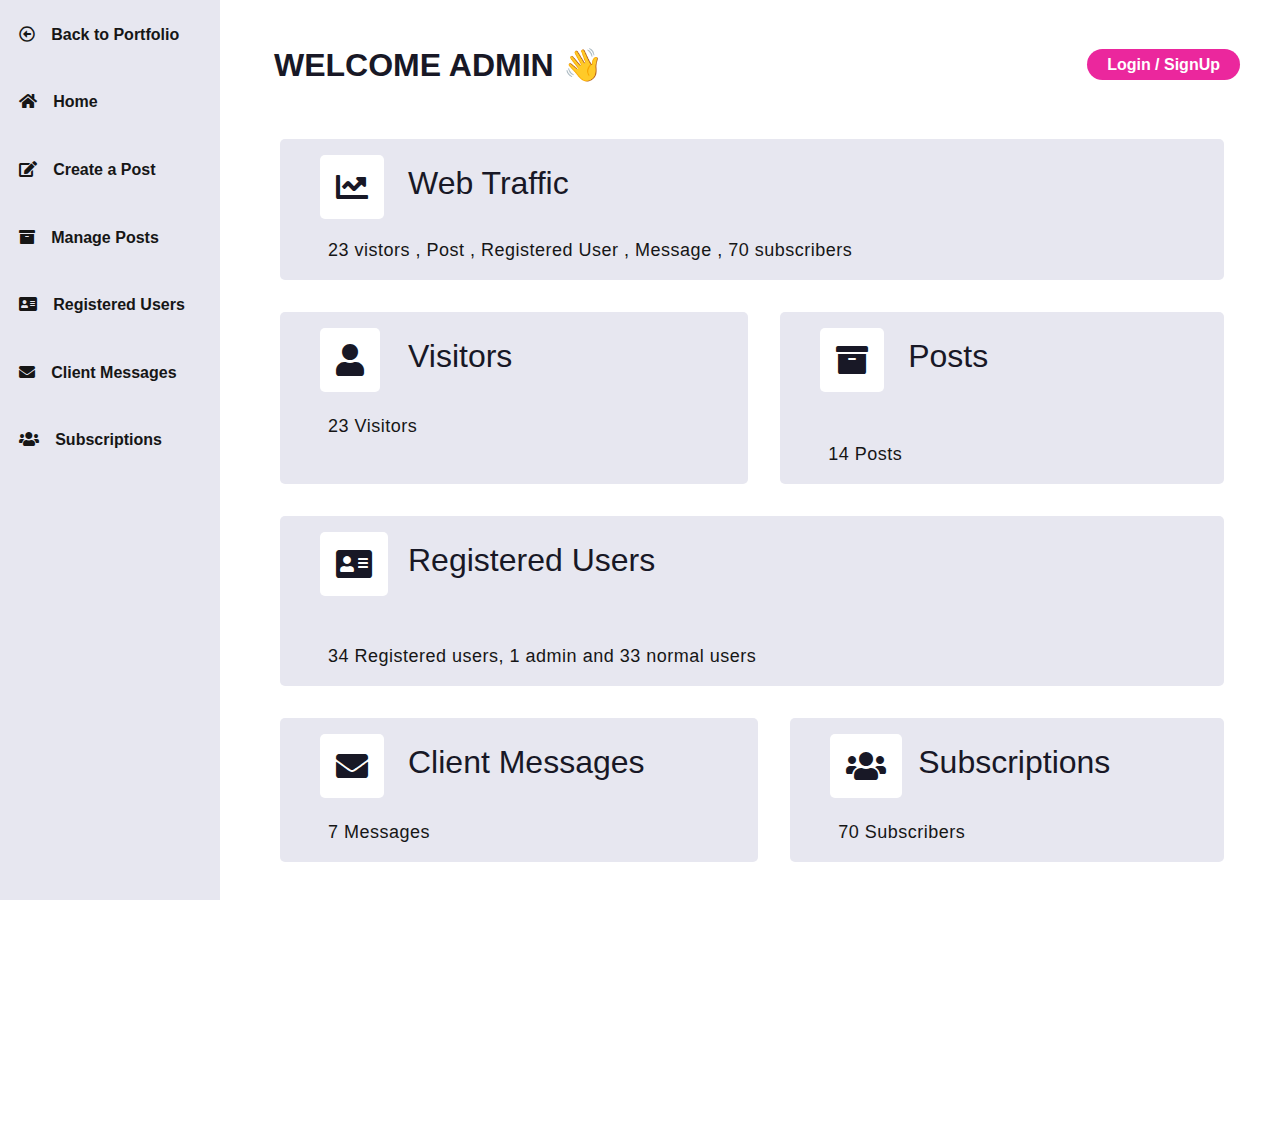
<file: adminPanel.html>
<!DOCTYPE html>
<html lang="en">

<head>
    <meta charset="UTF-8">
    <meta http-equiv="X-UA-Compatible" content="IE=edge">
    <meta name="viewport" content="width=device-width, initial-scale=1.0">
    <title>Lucie Niyomutoni | Dashboard</title>
    <link rel="stylesheet" href="./CSS/adminPanel.css">
    <link rel="icon" href="./Assets/1655709966433.jpeg" type="image/x-icon">
    <link href="https://cdnjs.cloudflare.com/ajax/libs/font-awesome/5.13.0/css/all.min.css" rel="stylesheet">
</head>

<body>
    <ul class="menu"> 
        <div class="text">
            <li class="item"><a href="index.html"><i class="far fa-arrow-alt-circle-left"></i>Back to Portfolio</a></li>
            <li class="item"><a href="adminPanel.html"><i class="fas fa-home"></i>Home</a></li>
            <li class="item"><a href="createPost.html"><i class="fas fa-edit"></i>Create a Post</a></li>
            <li class="item"><a href="managePost.html"><i class="fa fa-archive"></i>Manage Posts</a></li>
            <li class="item"><a href="registeredUsers.html"><i class="fa fa-address-card"></i>Registered Users</a></li>
            <li class="item"><a href="clientMessages.html"><i class="fa fa-envelope"></i>Client Messages</a></li>
            <li class="item"><a href="subscribers.html"><i class="fa fa-users"></i>Subscriptions</a></li>
        </div>
    </ul>

    <br>
    <div class="adminProfile">
        <h1 style="text-transform: uppercase;" class="h">Welcome admin 👋</h1>
        <div><a href="login.html" class="loginSignUpButton" id="loginSignUpButton">Login / SignUp</a></div>
        <div class="addProfile" id="addProfile"></div>
        </div>
    </div>
    

    <br>

    <div class="container">



        <fieldset class="info">

            Web Traffic
            <br>
            <p id="traffics">
                <br>
                23 visitors, 14 Posts, 34 Registered users, 7 Messages, 70 Subscribers
            </p>

            <div class="logo">
                <i class="fas fa-chart-line"></i>
            </div>
        </fieldset>

        <fieldset class="info">

            Visitors
            <br>
            <p id="visitors">
                <br>

                23 Visitors

            </p>

            <div class="logo">
                <i class="fas fa-user"></i>
            </div>
        </fieldset>

        <fieldset class="info">

            Posts
            <br>
            <p id="postsNumber" class="postsNumber" >
                <br>
<br>
                14 Posts

            </p>

            <div class="logo">
                <i class="fa fa-archive"></i>
            </div>
        </fieldset>



        <fieldset class="info">

            Registered Users
            <br>
            <p id="registeredUsers">
                <br>
                34 Registered users, 1 admin and 33 normal users
            </p>

            <div class="logo">
                <i class="fa fa-address-card"></i>
            </div>
        </fieldset>



        <fieldset class="info">

            Client Messages
            <br>
            <p id="messages">
                <br>

                7 Messages

            </p>

            <div class="logo">
                <i class="fa fa-envelope"></i>
            </div>
        </fieldset>

        <fieldset class="info">

            Subscriptions
            <br>
            <p>
                <br>

                70 Subscribers

            </p>

            <div class="logo">
                <i class="fa fa-users"></i>
            </div>
        </fieldset>


        

    </div>

    <script src="./Js/adminPanel.js"></script>
    <script src="./Js/traffics.js"></script>
    <script src="./Js/loggedInUser.js"></script>

</body>

</html>
</file>
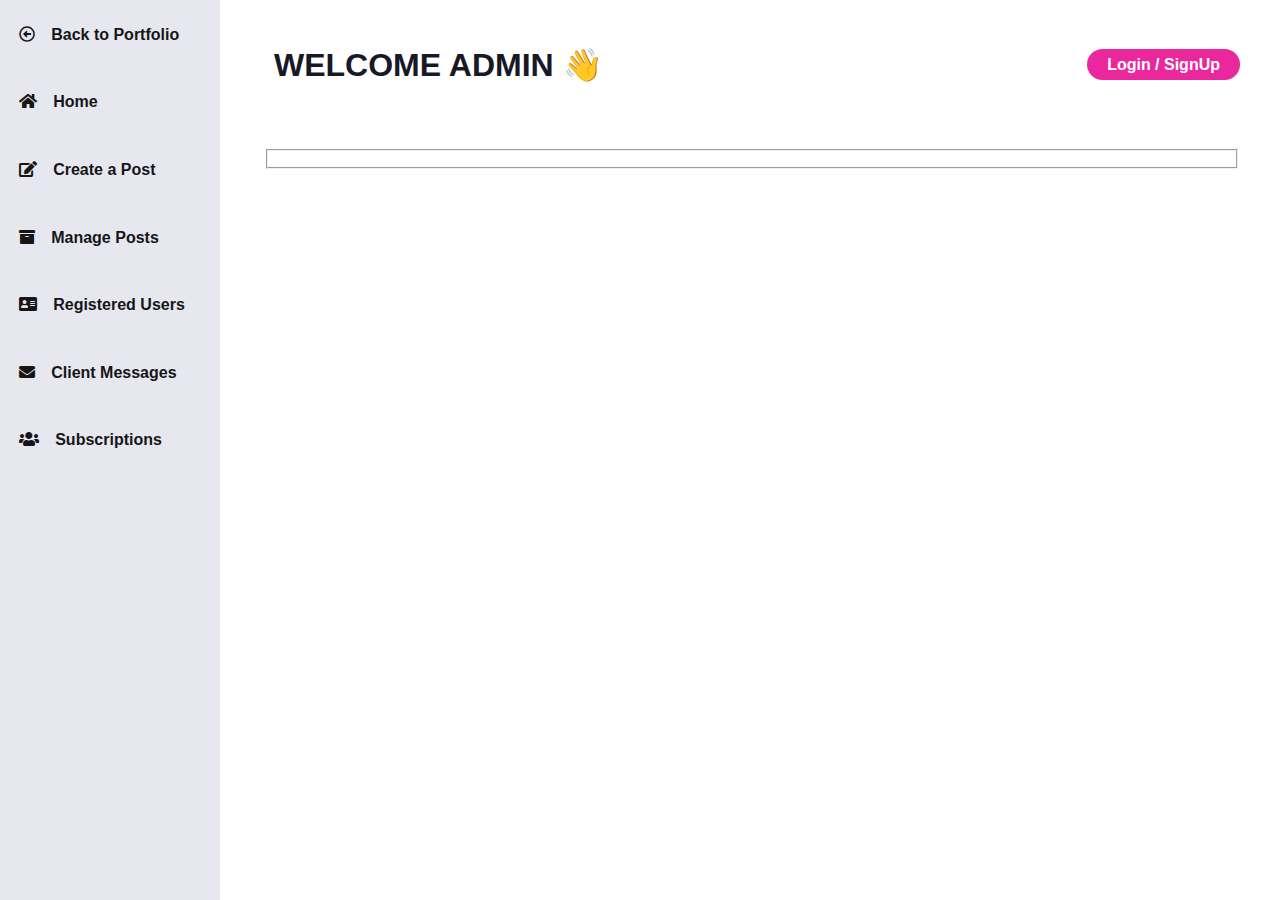
<file: clientMessages.html>
<!-- <!DOCTYPE html> -->
<html lang="en">

<head>
    <meta charset="UTF-8">
    <meta http-equiv="X-UA-Compatible" content="IE=edge">
    <meta name="viewport" content="width=device-width, initial-scale=1.0">
    <title>Lucie Niyomutoni | Dashboard</title>
    <link rel="stylesheet" href="./CSS/adminPanel.css">
    <!-- <link rel="stylesheet" href="./CSS/clientMessages.css"> -->
        <link rel="icon" href="./Assets/1655709966433.jpeg" type="image/x-icon">
    <link href="https://cdnjs.cloudflare.com/ajax/libs/font-awesome/5.13.0/css/all.min.css" rel="stylesheet">
</head>

<body>
    <ul class="menu"> 
        <div class="text">
            <li class="item"><a href="index.html"><i class="far fa-arrow-alt-circle-left"></i>Back to Portfolio</a></li>
            <li class="item"><a href="adminPanel.html"><i class="fas fa-home"></i>Home</a></li>
            <li class="item"><a href="createPost.html"><i class="fas fa-edit"></i>Create a Post</a></li>
            <li class="item"><a href="managePost.html"><i class="fa fa-archive"></i>Manage Posts</a></li>
            <li class="item"><a href="registeredUsers.html"><i class="fa fa-address-card"></i>Registered Users</a></li>
            <li class="item"><a href="clientMessages.html"><i class="fa fa-envelope"></i>Client Messages</a></li>
            <li class="item"><a><i class="fa fa-users"></i>Subscriptions</a></li>
        </div>
    </ul>

    <br>
    <div class="adminProfile">
        <h1 style="text-transform: uppercase;" class="h">Welcome admin 👋</h1>
        <div><a href="login.html" class="loginSignUpButton" id="loginSignUpButton">Login / SignUp</a></div>
        <div class="addProfile" id="addProfile"></div>
    </div>
    

    <br>
    <h2 style="color: #eb279d; text-align: center; font-size: 2rem;"></h2>
    <fieldset class="clientMessages">
        <div class="wrapper"> 
            <div class="col-lg-12 page-main">

            <div class="container" id="clientContainer">
            <!-- popupBox -->
    <div class="popupBox" id="popupBox">
        <img src="./Assets/attention.png" alt="">
        <h2>Confirm!</h2>
        <p id="accessDeniedText">Are you sure you want to delete this message? This process is irreversible!</p>
        <div class="buttons">
            <button type="submit" class="cancel" onclick="closePopup()">Cancel</button>
            <button onclick="deleteMessage()"  class="deleteMessage">Delete Message</button>
        </div>
        </div>
           </div>
          
           
            </div>
            </div>  
            
        </div>
    </fieldset>

    <script src="./Js/adminPanel.js"></script>
    <script src="./Js/clientMessages.js"></script>
    <script src="./Js/loggedInUser.js"></script>
    <script src="./Js/deleteMessage.js"></script>

</body>

</html>
</file>
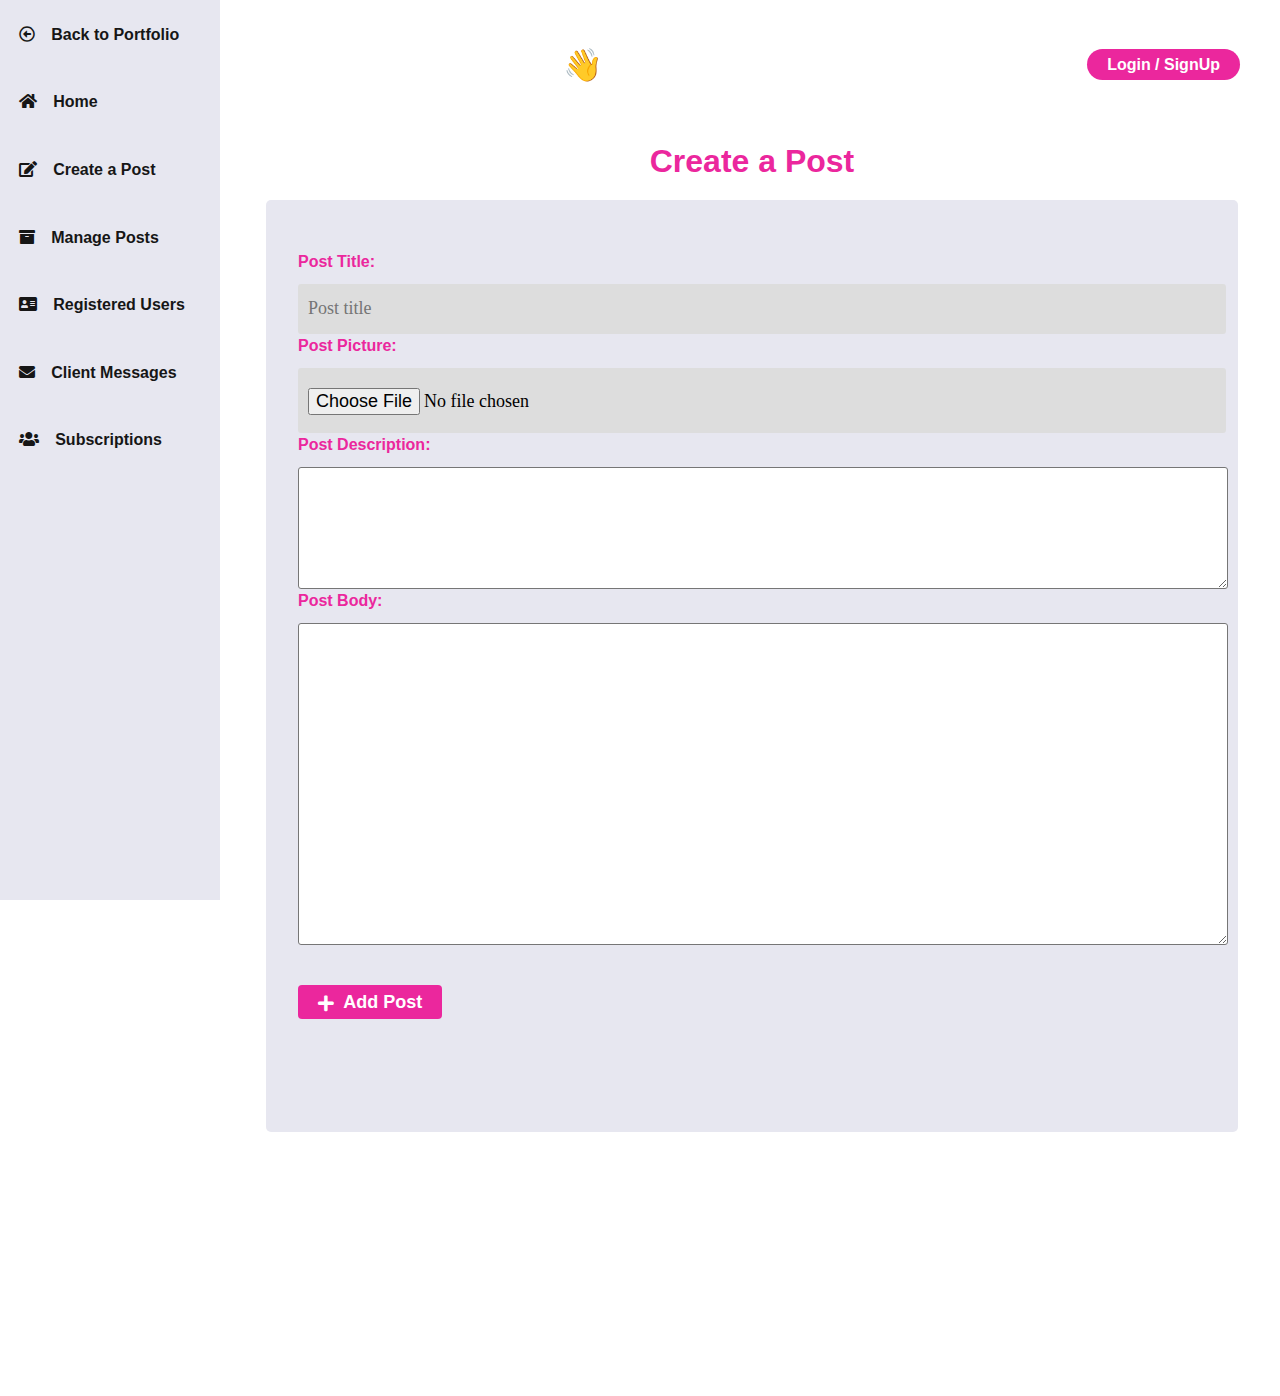
<file: createPost.html>
<!DOCTYPE html>
<html lang="en">

<head>
    <meta charset="UTF-8">
    <meta http-equiv="X-UA-Compatible" content="IE=edge">
    <meta name="viewport" content="width=device-width, initial-scale=1.0">
    <title>Lucie Niyomutoni | Dashboard</title>
    <link rel="stylesheet" href="./CSS/adminPanel.css">
    <link rel="stylesheet" href="./CSS/createPost.css">
    <link rel="icon" href="./Assets/1655709966433.jpeg" type="image/x-icon">
    <link href="https://cdnjs.cloudflare.com/ajax/libs/font-awesome/5.13.0/css/all.min.css" rel="stylesheet">
</head>

<body>
    <ul class="menu"> 
        <div class="text">
            <li class="item"><a href="index.html"><i class="far fa-arrow-alt-circle-left"></i>Back to Portfolio</a></li>
            <li class="item"><a href="adminPanel.html"><i class="fas fa-home"></i>Home</a></li>
            <li class="item"><a href="createPost.html"><i class="fas fa-edit"></i>Create a Post</a></li>
            <li class="item"><a href="managePost.html"><i class="fa fa-archive"></i>Manage Posts</a></li>
            <li class="item"><a href="registeredUsers.html"><i class="fa fa-address-card"></i>Registered Users</a></li>
            <li class="item"><a href="clientMessages.html"><i class="fa fa-envelope"></i>Client Messages</a></li>
            <li class="item"><a href="subscribers.html"><i class="fa fa-users"></i>Subscriptions</a></li>
        </div>
    </ul>

    <br>
    <div class="adminProfile">
        <h1 style="text-transform: uppercase;" class="h">Welcome admin 👋</h1>
        <div><a href="login.html" class="loginSignUpButton" id="loginSignUpButton">Login / SignUp</a></div>
        <div class="addProfile" id="addProfile"></div>
    </div>
    

    <br>
    <h2 style="color: #eb279d; text-align: center; font-size: 2rem;">Create a Post</h2>
    <fieldset class="createPost">
        <div class="wrapper"> 
            <div class="col-lg-12 page-main">
            <div class="new-post">
                
                <form action="" id="blogForm" name="blogForm">  
                <label for="" style="color: #eb279d; padding-top: 15px;">Post Title:</label>
                <input type="text" class="title-input" placeholder="Post title" id="postTitle" name="title" />
        
                <label for="" style="color: #eb279d; padding-top: 15px;">Post Picture:</label>
                <input type="file" style="padding-top: 20px; " class="title-input" id="postImage" name="picture"/>

                <label for="" style="color: #eb279d; padding-top: 15px;">Post Description:</label>
                <textarea id="postDescription" class="post-area" name="description" style="height: 100px;">
                </textarea>

                <label for="" style="color: #eb279d; padding-top: 15px;">Post Body:</label>
                <textarea id="postBody" class="post-area" name="body">
                </textarea>

                <div id="postMessage" style="padding-top: 30px; margin-bottom: -30px;">
                    
                </div>
                <button id="blogSubmitData" class="add-btn" style="margin-top: 40px;"><i class="fa fa-plus"></i> Add Post</button>
            </form>
            </div>
            
            </div>  
            
        </div>
    </fieldset>

    <script src="./Js/adminPanel.js"></script>
    <script src="./Js/createPost.js"></script>
    <script src="./Js/loggedInUser.js"></script>

</body>

</html>
</file>
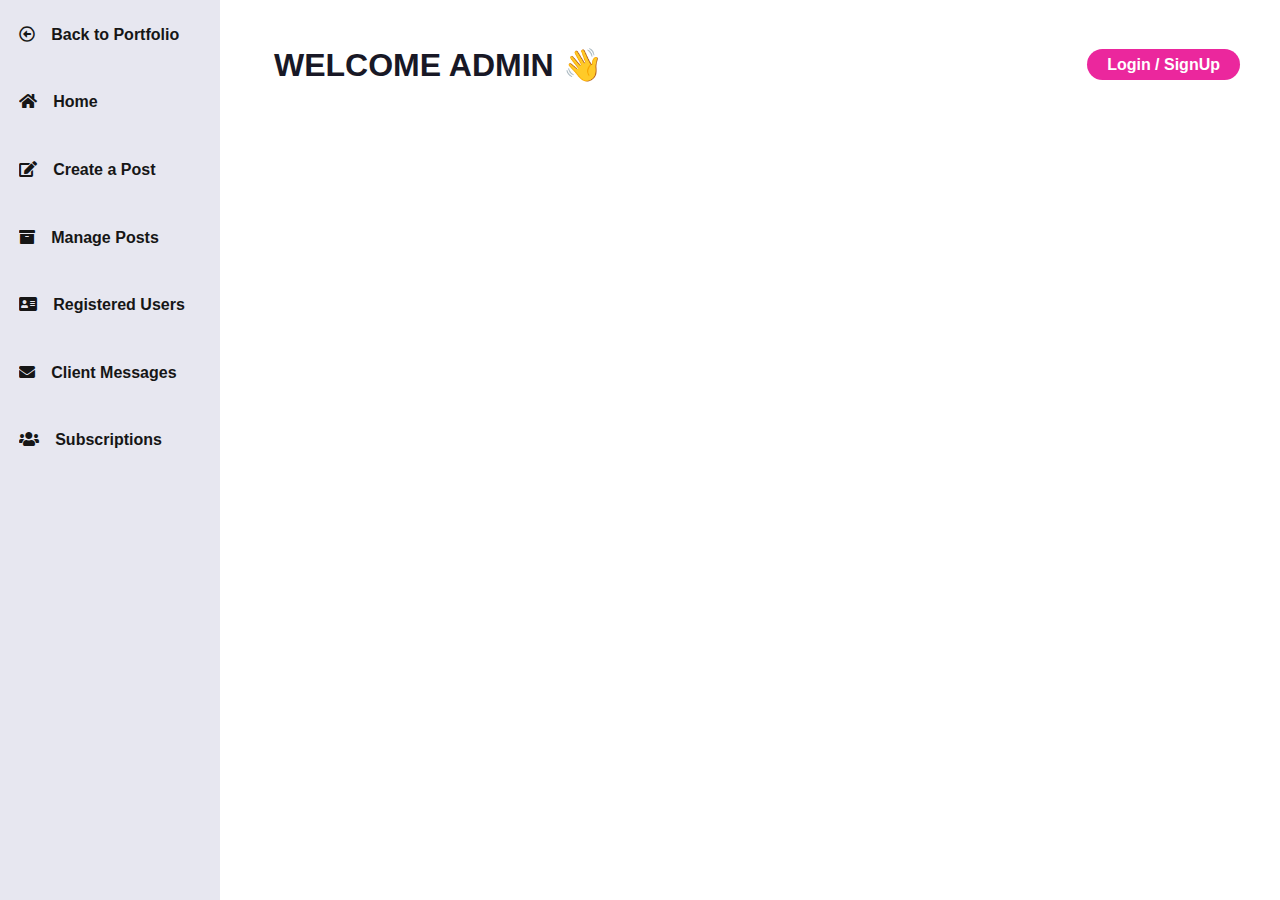
<file: managePost.html>
<!DOCTYPE html>
<html lang="en">

<head>
    <meta charset="UTF-8">
    <meta http-equiv="X-UA-Compatible" content="IE=edge">
    <meta name="viewport" content="width=device-width, initial-scale=1.0">
    <title>Lucie Niyomutoni | Dashboard</title>
    <link rel="stylesheet" href="./CSS/adminPanel.css">
    <link rel="icon" href="./Assets/1655709966433.jpeg" type="image/x-icon">
    <link href="https://cdnjs.cloudflare.com/ajax/libs/font-awesome/5.13.0/css/all.min.css" rel="stylesheet">
</head>

<body>
    <ul class="menu"> 
        <div class="text">
            <li class="item"><a href="index.html"><i class="far fa-arrow-alt-circle-left"></i>Back to Portfolio</a></li>
            <li class="item"><a href="adminPanel.html"><i class="fas fa-home"></i>Home</a></li>
            <li class="item"><a href="createPost.html"><i class="fas fa-edit"></i>Create a Post</a></li>
            <li class="item"><a href="managePost.html"><i class="fa fa-archive"></i>Manage Posts</a></li>
            <li class="item"><a href="registeredUsers.html"><i class="fa fa-address-card"></i>Registered Users</a></li>
            <li class="item"><a href="clientMessages.html"><i class="fa fa-envelope"></i>Client Messages</a></li>
            <li class="item"><a><i class="fa fa-users"></i>Subscriptions</a></li>
        </div>
    </ul>

    <br>
    <div class="adminProfile">
        <h1 style="text-transform: uppercase;" class="h">Welcome admin 👋</h1>
        <div><a href="login.html" class="loginSignUpButton" id="loginSignUpButton">Login / SignUp</a></div>
        <div class="addProfile" id="addProfile"></div>
    </div>
    

    <br>
   
    <div class="container" id="postsContainer">
       
    </div>

    <!-- popupBox -->
    <div class="popupBox" id="popupBox">
        <img src="./Assets/attention.png" alt="">
        <h2>Confirm!</h2>
        <p id="accessDeniedText">Are you sure you want to delete this post? This process is irreversible!</p>
        <div class="buttons">
            <button type="submit" class="cancel" onclick="closePopup()">Cancel</button>
            <button onclick="deletePost()"  class="deletePost">Delete post</button>
        </div>

    <script src="./Js/adminPanel.js"></script>
    <script src="./Js/managePosts.js"></script>
    <script src="./Js/deletePost.js"></script>
    <script src="./Js/loggedInUser.js"></script> 
 
</body>
</html>
</file>
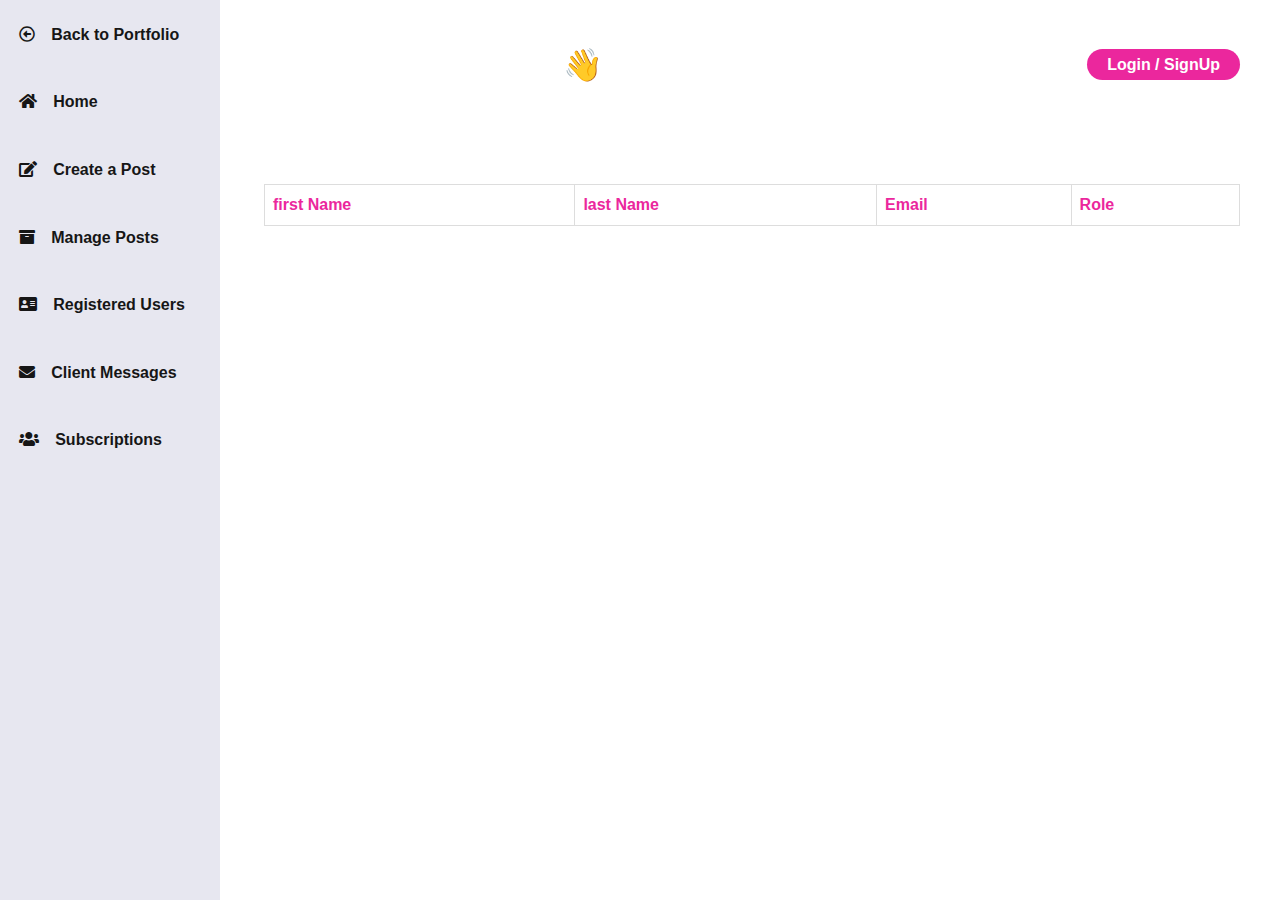
<file: registeredUsers.html>
<!DOCTYPE html>
<html lang="en">

<head>
    <meta charset="UTF-8">
    <meta http-equiv="X-UA-Compatible" content="IE=edge">
    <meta name="viewport" content="width=device-width, initial-scale=1.0">
    <title>Lucie Niyomutoni | Dashboard</title>
    <link rel="stylesheet" href="./CSS/adminPanel.css">
    <link rel="stylesheet" href="./CSS/registeredUsers.css">
   
        <link rel="icon" href="./Assets/1655709966433.jpeg" type="image/x-icon">
    <link href="https://cdnjs.cloudflare.com/ajax/libs/font-awesome/5.13.0/css/all.min.css" rel="stylesheet">
</head>

<body>
    <ul class="menu"> 
        <div class="text">
            <li class="item"><a href="index.html"><i class="far fa-arrow-alt-circle-left"></i>Back to Portfolio</a></li>
            <li class="item"><a href="adminPanel.html"><i class="fas fa-home"></i>Home</a></li>
            <li class="item"><a href="createPost.html"><i class="fas fa-edit"></i>Create a Post</a></li>
            <li class="item"><a href="managePost.html"><i class="fa fa-archive"></i>Manage Posts</a></li>
            <li class="item"><a href="registeredUsers.html"><i class="fa fa-address-card"></i>Registered Users</a></li>
            <li class="item"><a href="clientMessages.html"><i class="fa fa-envelope"></i>Client Messages</a></li>
            <li class="item"><a><i class="fa fa-users"></i>Subscriptions</a></li>
        </div>
    </ul>

    <br>
    <div class="adminProfile">
        <h1 style="text-transform: uppercase;" class="h">Welcome admin 👋</h1>
        <div><a href="login.html" class="loginSignUpButton" id="loginSignUpButton">Login / SignUp</a></div>
        <div class="profilePicture" id="profilePicture"></div>
    </div>
    

    <br>
    <div class="col-md-12 top-20 padding-0">
        <div class="col-md-12">
          <div class="panel">
            <div class="panel-heading"><h3>Registered Users</h3></div>
            <div class="panel-body">
              <div class="responsive-table" >
              <table id="datatables-example" class="table table-striped table-bordered" width="100%" cellspacing="0">
              <thead>
                <tr>
                  <th>first Name</th>
                  <th>last Name</th>
                  <th>Email</th>
                  <th>Role</th>
                  <!-- <th>Action</th> -->
                </tr>
              </thead>
              <tbody id="usersContainer">
                
              </tbody>
                </table>

    <!-- popupBox -->
    <!-- <div class="popupBox" id="popupBox">
        <img src="./Assets/attention.png" alt="">
        <h2>Confirm!</h2>
        <p id="accessDeniedText">Are you sure you want to delete this user? This process is irreversible!</p>
        <div class="buttons">
            <button type="submit" class="cancel" onclick="closePopup()">Cancel</button>
            <button onclick="deleteUser()"  class="deleteUser">Delete user</button>
        </div> -->
              </div>
              <div>
                
              </div>
          </div>
        </div>
      </div>  
      </div>
    </div>
    </fieldset>

    <script src="./Js/adminPanel.js"></script>
    <script src="./Js/registeredUsers.js"></script>
    <!-- <script src="./Js/deleteUser.js"></script> -->
   
</body>

</html>
</file>
<file: CSS/adminPanel.css>
:root{
    --bk: #181826;
    --border: 2px solid var(--bd);
    --col2: #212134;
    --bd: #474766;
    --cp: #acacca;
    --cp2: #eb279d;
    --button: #4945FF;
}

@media (prefers-color-scheme: light)
{ 
:root{
    --bk: white;
    --border: 2px solid var(--bd);
    --col2: #e7e7f0;
    --bd: white;
    --cp: #161616;
    --cp2: #181826;
    --button: #0051bb;
}


}

* {
    color: var(--cp2);
    font-family: Arial, Helvetica, sans-serif;
    line-height: 1.5rem;
    text-decoration: none;
}

html {

    background-color: var(--bk);
    margin-left: 16rem;
    padding-bottom: 20%;
    margin-right: 2rem;
}

/* popup box */

.popupBox{
    width: 400px;
    background: white;
    border-radius: 6px;
    position: fixed;
    top: 0;
    left: 50%;
    transform: translate(-50%, -50%) scale(0.1);
    text-align: center;
    padding: 0 30px 30px;
    color: #333;
    z-index: 999;
    visibility: hidden;
    transition: transform 0.4s, top 0.4s;
    box-shadow: 0px 0px 20px gray;
  }
  
  .open-popup{
    visibility: visible;
    top: 50%;
    transform: translate(-50%, -50%) scale(1);
  }
  
  
  
  .popupBox img{
    width: 150px;
    margin-top: -70px;
  }
  .popupBox h2{
    font-size: 38px;
    font-weight: 500;
    margin: 10px 0 10px;
  }
  .popupBox p{
    font-size: 17px;
    font-family: 'Lucida Sans', 'Lucida Sans Regular', 'Lucida Grande', 'Lucida Sans Unicode', Geneva, Verdana, sans-serif;
  }
  
  .popupBox div.buttons{
    display: flex;
    justify-content: space-around;
  }
  
  .popupBox button.deletePost{
    width: 40%;
    margin-top: 30px;
    padding: 7px 0;
    background: #ff6b6b;
    border-color: #ff6b6b;
    color: white;
     font-weight: bold;
    border: 0;
    outline: none;
    font-size: 16px;
    border-radius: 4px;
    cursor: pointer;
    box-shadow: 0 5px 5px rgba(0, 0, 0, 0.2);
  }

  .popupBox button.deleteMessage{
    width: 40%;
    margin-top: 30px;
    padding: 7px 0;
    background: #ff6b6b;
    border-color: #ff6b6b;
    color: white;
     font-weight: bold;
    border: 0;
    outline: none;
    font-size: 16px;
    border-radius: 4px;
    cursor: pointer;
    box-shadow: 0 5px 5px rgba(0, 0, 0, 0.2);
  }

  .popupBox button.deleteUser{
    width: 40%;
    margin-top: 30px;
    padding: 7px 0;
    background: #ff6b6b;
    border-color: #ff6b6b;
    color: white;
     font-weight: bold;
    border: 0;
    outline: none;
    font-size: 16px;
    border-radius: 4px;
    cursor: pointer;
    box-shadow: 0 5px 5px rgba(0, 0, 0, 0.2);
  }
  
  
  .popupBox button.cancel{
    width: 30%;
    margin-top: 30px;
    padding: 7px 0;
    background: #28a745;
    color: white;
    font-weight: bold;
    border: 0;
    outline: none;
    font-size: 16px;
    border-radius: 4px;
    cursor: pointer;
    box-shadow: 0 5px 5px rgba(0, 0, 0, 0.2);
  }

.menu {
    position: fixed;
    left: 0;
    top: -1rem;
    padding: 0;
    width: 220px;
    background-color: var(--col2);
    height: 100vh;
    list-style: none;
    border-right: var(--border);
    border-width: 0;
}

p {

    line-height: 28.1333px;
    vertical-align: baseline;
    letter-spacing: 0.5px;
    word-spacing: 0px;
    margin: 0px;
    padding: 0px;
    font-size: 18px;
    font-family: Outfit, sans-serif;
    text-align: justify;
    color: var(--cp);
}
/* p .postsNumber{
    line-height: 28.1333px;
    vertical-align: baseline;
    letter-spacing: 0.5px;
    word-spacing: 0px;
    margin: 0px;
    padding: 0px;
    font-size: 18px;
    font-family: Outfit, sans-serif;
    text-align: justify;
    color: var(--cp);  
} */

.text {
    margin: 0 0.5rem .7rem 0.5rem;
    text-align: justify;
}

button {
    background-color: var(--button);
    padding: .5rem 1rem;
    font-size: 1.1rem;
    font-weight: 700;
    border-radius: 4px;
    border: 0;
    cursor: pointer;
    color: white;
}

a {
    color: #54519e;
    font-weight: 700;
    font-style: lighter;
}

button:hover {
    opacity: .7;
    transition: .3s all ease-out;
}

hr {
    border: 2px solid var(--bd);
}

h1 {
    margin-left: 10px;
    display: inline-block;
}

.b {
    padding: 0 15px;
    margin-top: 40px;
    position: absolute;
}

.i {
    padding: 0 15px;
}

.menu li {
    padding: 1.3rem .7rem;
    font-size: 1.3rem;
}

.menu li * {
    color: var(--cp);
    font-size: 1rem;
}

.menu li:hover {
    cursor: pointer;
    opacity: .5;
    background-color: var(--bd);
    outline: .5rem solid var(--bd);
}

.item i {
    margin-right: 16px;
}

.adminProfile{
    display: flex;
    justify-content: space-between;
    align-items: center;
}

.loginSignUpButton {
    background-color: #eb279d;
    text-decoration: none;
    color: white;
    border: none;
    padding: 7px 20px;
    border-radius: 35px;
  }

fieldset.info {
    margin-top: 1rem;
    border: var(--border);
    border-width: 0;
    background-color: var(--col2);
    padding: 2rem;
    border-radius: 5px;
    padding-left: 8rem;
    position: relative;
    font-size: 2rem;
    max-width: 100%;
    margin: 1rem;
}

fieldset.createPost {
    font-family: "Alegreya Sans";
    margin-top: 1rem;
    border: var(--border);
    border-width: 0;
    background-color: var(--col2);
    padding: 0 2rem 2rem 2rem;
    border-radius: 5px;
    position: relative;
    font-size: 1rem;
    font-weight: bold;
    max-width: 100%;
}

fieldset.managePost {
    display: flex;
    justify-content: space-between;
    align-items: center;
    margin-top: 1rem;
    border: var(--border);
    border-width: 0;
    background-color: var(--col2);
    padding: 1rem;
    border-radius: 5px;
    position: relative;
    font-size: 0.5rem;
    max-width: 100%;
    margin: 1rem;
}

fieldset.manageMessage {
    display: flex;
    justify-content: space-between;
    align-items: center;
    margin-top: 1rem;
    border: var(--border);
    border-width: 0;
    background-color: var(--col2);
    padding: 1rem;
    border-radius: 5px;
    position: relative;
    font-size: 0.5rem;
    max-width: 100%;
    margin: 1rem;
}

.userInfoBox{
    display: flex;
    flex-direction: column;
    color: white;
}

.userMessageBox{
    padding: 50px;
    display: block;
}

div.editPost{
    display: flex;
    flex-direction: column;
    gap: 20px;
}

div.editPost a{
    font-size: 17px;
}

div.editPost p:hover{
    cursor: pointer;
}

fieldset.managePost p.title{
    color: #eb279d;
    font-size: 1.5rem;
    font-weight: bold;
}


fieldset.info p {
    position: relative;
    left: -5rem;
    top: 1rem;
    width: calc(100% + 5rem);
}

fieldset.info table {
    position: relative;
    left: -1rem;
    top: 1rem;
    width: 100%;
}

fieldset.info td {
    min-width: 100%;
    background-color: var(--bk);
    padding: .7rem;
    border-radius: 5px;
    font-size: 1.2rem;
    text-align: center;
}

fieldset.info tr {
    padding-top: .5rem;
}

fieldset .logo {
    position: absolute;
    left: 2.5rem;
    top: 1rem;
    padding: 1rem;
    white-space: nowrap;
    background-color: var(--bk);
    border-radius: 5px;

}

.coordonate {
    position: relative;

    border: var(--border);
    border-width: 0;
    background-color: var(--col2);
    padding: 1rem;


    width: 350px;
    border-radius: 5px;
    margin: 1rem;

}

.container {
    display: flex;
    flex-wrap: wrap;
    justify-content: left;
    align-items: stretch;
}

.container .headings {
    color: #eb279d;
}


.container>* {

    flex: auto;
}

@media screen and (max-width: 950px){
    fieldset.managePost {
        display: flex;
        flex-direction: column;
        justify-content: space-between;
        align-items: unset;
    }

    div.editPost {
        flex-direction: row;
    }
}

@media screen and (max-width: 900px) and (min-width: 600px) {
    
    html {
        margin-left: 1rem;
    }

    .menu {
        display: block;
        all: unset;
        margin: 0 30px;
        overflow: auto;
    } 
  
  .menu li{
      list-style: none;
      display: inline-block;
      margin: 5px;
      padding: .5rem 1rem;
      background: var(--bd);
      border-radius: 30px;
  } 
  
  .menu li:hover {
    outline: 2px solid white;
    outline-offset: 2px;
  } 
  
  .h {
    position: absolute;
    top: 2rem;
    right: 50px;
  }


} 

@media (max-width: 599px) {
    html {
        margin-left: 0rem;
    }

    .menu {
        display: block;
        all: unset;
        margin: 0 0px;
        overflow: auto;
    } 
  
  .menu li{
      display: none;
  } 
  
  .menu hr {
    display: none;
  }
  
  .menu::after {
    font-family: "Font Awesome 5 Free";
    content: "\f0c9";
    font-weight: 900;
    margin-left: 20px;
    cursor:pointer;
  }
  
  ul.menu:hover li{
    display: block;
    margin-left: 30px;
  }


  
  .menu li:hover {
    outline: 2px solid white;
    outline-offset: 2px;
  } 
  
  .h {
    font-size: 2rem;
    line-height: 3rem;
  }
  
  fieldset.info {
    min-width: calc(100% - 120px);
    position: relative;
    line-height: 2rem;
    padding-left: 6rem;
  }
  
  fieldset.info .logo{
    left: .5rem;
    top: .5rem;
  }



}
</file>
<file: CSS/clientMessages.css>
@import url('https://fonts.googleapis.com/css?family=Alegreya+Sans|Alegreya:300,300i,400,400i,700,700i');
* {
  color: #ffffff;
}


a {
  text-decoration: none;
  color: inherit;
}
a:hover, a:focus, a:active {
  text-decoration: none;
}
.accent {
  color: #ff6b6b;
}
.page-main {
  color: rgba(255, 255, 255, 0.75);
}
.page-main a {
  color: #4ecdc4;
  transition: filter 0.15s ease-in-out;
}
.page-main a:hover {
  filter: brightness(80%);
}
.page-main a:active {
  filter: brightness(60%);
}
.wrapper {
  position: relative;
  width: 100%;
  height: 100%;
  min-height: 100vh;
}
.navbar {
  position: relative;
  width: 100%;
  height: 60px;
  background-color: #22272D;
  overflow: hidden;
  margin-bottom: 0;
  border: none;
  z-index: 11;
}
.navbar .menu {
  display: inline-block;
  padding: 0px;
  margin: 0;
  height: 100%;
  list-style-type: none;
}
.navbar .menu li {
  height: 100%;
  line-height: 60px;
  vertical-align: middle;
  display: inline-block;
  color: #f0f0f0;
  padding: 0 20px;
  text-transform: uppercase;
  font-size: 18px;
  transition: filter 0.25s ease, background-color 0.25s ease-in-out;
  background-color: rgba(255, 255, 255, 0);
}
.navbar .menu li .fa {
  color: #ff6b6b;
  margin-right: 5px;
  font-size: 24px;
  vertical-align: text-bottom;
}
.navbar .menu li:hover {
  filter: brightness(80%);
  background-color: rgba(255, 255, 255, 0.1);
}
.navbar .menu li:active {
  filter: brightness(60%);
}
.navbar .login-btn {
  position: relative;
  float: right;
  font-size: 24px;
  margin: 0;
  text-align: center;
  line-height: 60px;
  cursor: pointer;
  transition: filter 0.25s ease, background-color 0.25s ease-in-out;
  background-color: rgba(255, 255, 255, 0);
  height: 100%;
  width: 60px;
}
.navbar .login-btn .fa {
  color: #ff6b6b;
}
.navbar .login-btn.toggled {
  background-color: rgba(255, 255, 255, 0.1);
}
.navbar .login-btn:hover {
  filter: brightness(80%);
  background-color: rgba(255, 255, 255, 0.1);
}
.navbar .login-btn:active {
  filter: brightness(60%);
}
.navbar:before {
  position: absolute;
  left: 0;
  top: 0;
  height: 2px;
  width: 100%;
  content: "";
  display: block;
  background: #4ecdc4;
  background: -moz-linear-gradient(left, #4ecdc4 0%, #00748c 100%);
  background: -webkit-linear-gradient(left, #4ecdc4 0%, #00748c 100%);
  background: linear-gradient(to right, #4ecdc4 0%, #00748c 100%);
  filter: progid:DXImageTransform.Microsoft.gradient(startColorstr='#4ecdc4', endColorstr='#00748c',GradientType=1);
}
.clientContainer{
    display: grid;
    grid-template-columns: auto auto auto auto auto;
}
.login-panel {
  position: absolute;
  right: 0;
  top: -110px;
  height: auto;
  width: 300px;
  background-color: #22272D;
  padding: 20px;
  z-index: 10;
  box-shadow: -1px 3px 15px 1px rgba(0, 0, 0, 0.35);
  transition: top 0.3s ease-in-out;
  will-change: top;
}
.login-panel.open {
  top: 60px;
}
.login-panel input {
  display: block;
  margin: 10px auto ;
  width: 100%;
  background: rgba(255, 255, 255, 0.95);
}
.login-panel input:first-of-type {
  margin-top: 0;
}
.login-panel .sign-in {
  border: none;
  background: #ff6b6b;
  padding: 5px 20px;
  font-size: 16px;
  transition: filter 0.25s ease-in-out;
}
.login-panel .sign-in .fa {
  margin-right: 5px;
}
.login-panel .sign-in:hover {
  filter: brightness(80%);
}
.login-panel .sign-in:active {
  filter: brightness(60%);
}
.login-panel .sign-in:focus {
  outline: none;
}




.new-post .add-btn {
  user-select: none;
  border: none;
  background: #eb279d;
  padding: 5px 20px;
  font-size: 18px;
  margin: 20px auto;
  transition: filter 0.25s ease-in-out;
}
.new-post .add-btn .fa {
  vertical-align: middle;
  margin-right: 5px;
}
.new-post .add-btn:hover {
  filter: brightness(80%);
}
.new-post .add-btn:active {
  filter: brightness(60%);
}
.new-post .add-btn:focus {
  outline: none;
}
.footer {
  position: relative;
  margin-top: 30px;
  padding: 0;
  text-align: right;
  width: 100%;
}
.footer p {
  font-size: 16px;
  color: rgba(255, 255, 255, 0.5);
}
.clientContainer p {
    color:#eb279d
}
</file>
<file: CSS/createPost.css>
@import url('https://fonts.googleapis.com/css?family=Alegreya+Sans|Alegreya:300,300i,400,400i,700,700i');
* {
  color: #ffffff;
}
input {
  border: none;
  padding: 5px 10px 5px;
  border-radius: 3px;
  color: black;
  font-size: 15px;
  font-family: "Allegreya";
}
input:focus {
  outline: none;
}
/* body {
  background-color: #292f36;
  overflow-y: scroll;
} */
a {
  text-decoration: none;
  color: inherit;
}
a:hover, a:focus, a:active {
  text-decoration: none;
}
.accent {
  color: #ff6b6b;
}
.page-main {
  color: rgba(255, 255, 255, 0.75);
}
.page-main a {
  color: #4ecdc4;
  transition: filter 0.15s ease-in-out;
}
.page-main a:hover {
  filter: brightness(80%);
}
.page-main a:active {
  filter: brightness(60%);
}
.wrapper {
  position: relative;
  width: 100%;
  height: 100%;
  min-height: 100vh;
}
.navbar {
  position: relative;
  width: 100%;
  height: 60px;
  background-color: #22272D;
  overflow: hidden;
  margin-bottom: 0;
  border: none;
  z-index: 11;
}
.navbar .menu {
  display: inline-block;
  padding: 0px;
  margin: 0;
  height: 100%;
  list-style-type: none;
}
.navbar .menu li {
  height: 100%;
  line-height: 60px;
  vertical-align: middle;
  display: inline-block;
  color: #f0f0f0;
  padding: 0 20px;
  text-transform: uppercase;
  font-size: 18px;
  transition: filter 0.25s ease, background-color 0.25s ease-in-out;
  background-color: rgba(255, 255, 255, 0);
}
.navbar .menu li .fa {
  color: #ff6b6b;
  margin-right: 5px;
  font-size: 24px;
  vertical-align: text-bottom;
}
.navbar .menu li:hover {
  filter: brightness(80%);
  background-color: rgba(255, 255, 255, 0.1);
}
.navbar .menu li:active {
  filter: brightness(60%);
}
.navbar .login-btn {
  position: relative;
  float: right;
  font-size: 24px;
  margin: 0;
  text-align: center;
  line-height: 60px;
  cursor: pointer;
  transition: filter 0.25s ease, background-color 0.25s ease-in-out;
  background-color: rgba(255, 255, 255, 0);
  height: 100%;
  width: 60px;
}
.navbar .login-btn .fa {
  color: #ff6b6b;
}
.navbar .login-btn.toggled {
  background-color: rgba(255, 255, 255, 0.1);
}
.navbar .login-btn:hover {
  filter: brightness(80%);
  background-color: rgba(255, 255, 255, 0.1);
}
.navbar .login-btn:active {
  filter: brightness(60%);
}
.navbar:before {
  position: absolute;
  left: 0;
  top: 0;
  height: 2px;
  width: 100%;
  content: "";
  display: block;
  background: #4ecdc4;
  background: -moz-linear-gradient(left, #4ecdc4 0%, #00748c 100%);
  background: -webkit-linear-gradient(left, #4ecdc4 0%, #00748c 100%);
  background: linear-gradient(to right, #4ecdc4 0%, #00748c 100%);
  filter: progid:DXImageTransform.Microsoft.gradient(startColorstr='#4ecdc4', endColorstr='#00748c',GradientType=1);
}
.login-panel {
  position: absolute;
  right: 0;
  top: -110px;
  height: auto;
  width: 300px;
  background-color: #22272D;
  padding: 20px;
  z-index: 10;
  box-shadow: -1px 3px 15px 1px rgba(0, 0, 0, 0.35);
  transition: top 0.3s ease-in-out;
  will-change: top;
}
.login-panel.open {
  top: 60px;
}
.login-panel input {
  display: block;
  margin: 10px auto ;
  width: 100%;
  background: rgba(255, 255, 255, 0.95);
}
.login-panel input:first-of-type {
  margin-top: 0;
}
.login-panel .sign-in {
  border: none;
  background: #ff6b6b;
  padding: 5px 20px;
  font-size: 16px;
  transition: filter 0.25s ease-in-out;
}
.login-panel .sign-in .fa {
  margin-right: 5px;
}
.login-panel .sign-in:hover {
  filter: brightness(80%);
}
.login-panel .sign-in:active {
  filter: brightness(60%);
}
.login-panel .sign-in:focus {
  outline: none;
}
.new-post {
  padding: 50px 0;
  /* text-align: center; */
  max-width: 1080px;
  margin: 0 auto;
}
.new-post .title-input {
  display: block;
  width: 100%;
  margin: 10px 0 0px;
  font-size: 18px;
  height: 40px;
  background-color: #dddddd;
}
.new-post .post-area {
  width: 100%;
  margin: 10px 0 0px;
  display: block;
  border-radius: 3px;
  resize: vertical;
  height: 300px;
  color: black;
  font-size: 18px;
  padding: 10px;
  font-family: "Allegreya";
}
.new-post .post-area:focus {
  outline: none;
}
.new-post .add-btn {
  user-select: none;
  border: none;
  background: #eb279d;
  padding: 5px 20px;
  font-size: 18px;
  margin: 20px auto;
  transition: filter 0.25s ease-in-out;
}
.new-post .add-btn .fa {
  vertical-align: middle;
  margin-right: 5px;
}
.new-post .add-btn:hover {
  filter: brightness(80%);
}
.new-post .add-btn:active {
  filter: brightness(60%);
}
.new-post .add-btn:focus {
  outline: none;
}
.footer {
  position: relative;
  margin-top: 30px;
  padding: 0;
  text-align: right;
  width: 100%;
}
.footer p {
  font-size: 16px;
  color: rgba(255, 255, 255, 0.5);
}
</file>
<file: CSS/registeredUsers.css>
@import url('https://fonts.googleapis.com/css?family=Alegreya+Sans|Alegreya:300,300i,400,400i,700,700i');
* {
  color: #ffffff;
}


a {
  text-decoration: none;
  color: inherit;
}
a:hover, a:focus, a:active {
  text-decoration: none;
}
.accent {
  color: #ff6b6b;
}
.page-main {
  color: rgba(255, 255, 255, 0.75);
}
.page-main a {
  color: #4ecdc4;
  transition: filter 0.15s ease-in-out;
}
.page-main a:hover {
  filter: brightness(80%);
}
.page-main a:active {
  filter: brightness(60%);
}
.wrapper {
  position: relative;
  width: 100%;
  height: 100%;
  min-height: 100vh;
}
.navbar {
  position: relative;
  width: 100%;
  height: 60px;
  background-color: #22272D;
  overflow: hidden;
  margin-bottom: 0;
  border: none;
  z-index: 11;
}
.navbar .menu {
  display: inline-block;
  padding: 0px;
  margin: 0;
  height: 100%;
  list-style-type: none;
}
.navbar .menu li {
  height: 100%;
  line-height: 60px;
  vertical-align: middle;
  display: inline-block;
  color: #f0f0f0;
  padding: 0 20px;
  text-transform: uppercase;
  font-size: 18px;
  transition: filter 0.25s ease, background-color 0.25s ease-in-out;
  background-color: rgba(255, 255, 255, 0);
}
.navbar .menu li .fa {
  color: #ff6b6b;
  margin-right: 5px;
  font-size: 24px;
  vertical-align: text-bottom;
}
.navbar .menu li:hover {
  filter: brightness(80%);
  background-color: rgba(255, 255, 255, 0.1);
}
.navbar .menu li:active {
  filter: brightness(60%);
}
.navbar .login-btn {
  position: relative;
  float: right;
  font-size: 24px;
  margin: 0;
  text-align: center;
  line-height: 60px;
  cursor: pointer;
  transition: filter 0.25s ease, background-color 0.25s ease-in-out;
  background-color: rgba(255, 255, 255, 0);
  height: 100%;
  width: 60px;
}
.navbar .login-btn .fa {
  color: #ff6b6b;
}
.navbar .login-btn.toggled {
  background-color: rgba(255, 255, 255, 0.1);
}
.navbar .login-btn:hover {
  filter: brightness(80%);
  background-color: rgba(255, 255, 255, 0.1);
}
.navbar .login-btn:active {
  filter: brightness(60%);
}
.navbar:before {
  position: absolute;
  left: 0;
  top: 0;
  height: 2px;
  width: 100%;
  content: "";
  display: block;
  background: #4ecdc4;
  background: -moz-linear-gradient(left, #4ecdc4 0%, #00748c 100%);
  background: -webkit-linear-gradient(left, #4ecdc4 0%, #00748c 100%);
  background: linear-gradient(to right, #4ecdc4 0%, #00748c 100%);
  filter: progid:DXImageTransform.Microsoft.gradient(startColorstr='#4ecdc4', endColorstr='#00748c',GradientType=1);
}
/* .registeredUsersContainer{
    display: grid;
    grid-template-columns: auto auto auto auto auto ;
} */
.login-panel {
  position: absolute;
  right: 0;
  top: -110px;
  height: auto;
  width: 300px;
  background-color: #22272D;
  padding: 20px;
  z-index: 10;
  box-shadow: -1px 3px 15px 1px rgba(0, 0, 0, 0.35);
  transition: top 0.3s ease-in-out;
  will-change: top;
}
.login-panel.open {
  top: 60px;
}
.login-panel input {
  display: block;
  margin: 10px auto ;
  width: 100%;
  background: rgba(255, 255, 255, 0.95);
}
.login-panel input:first-of-type {
  margin-top: 0;
}
.login-panel .sign-in {
  border: none;
  background: #ff6b6b;
  padding: 5px 20px;
  font-size: 16px;
  transition: filter 0.25s ease-in-out;
}
.login-panel .sign-in .fa {
  margin-right: 5px;
}
.login-panel .sign-in:hover {
  filter: brightness(80%);
}
.login-panel .sign-in:active {
  filter: brightness(60%);
}
.login-panel .sign-in:focus {
  outline: none;
}




.new-post .add-btn {
  user-select: none;
  border: none;
  background: #eb279d;
  padding: 5px 20px;
  font-size: 18px;
  margin: 20px auto;
  transition: filter 0.25s ease-in-out;
}
.new-post .add-btn .fa {
  vertical-align: middle;
  margin-right: 5px;
}
.new-post .add-btn:hover {
  filter: brightness(80%);
}
.new-post .add-btn:active {
  filter: brightness(60%);
}
.new-post .add-btn:focus {
  outline: none;
}
.footer {
  position: relative;
  margin-top: 30px;
  padding: 0;
  text-align: right;
  width: 100%;
}
.footer p {
  font-size: 16px;
  color: rgba(255, 255, 255, 0.5);
}
/* .registeredUsersContainer h4 {
    color:#eb279d
} */

table {
  font-family: arial, sans-serif;
  border-collapse: collapse;
  width: 100%;
}

td, th {
  border: 1px solid #dddddd;
  text-align: left;
  padding: 8px;
 
}
td{
  color: black;
}
th{
  color: #eb279d;
}
</file>
